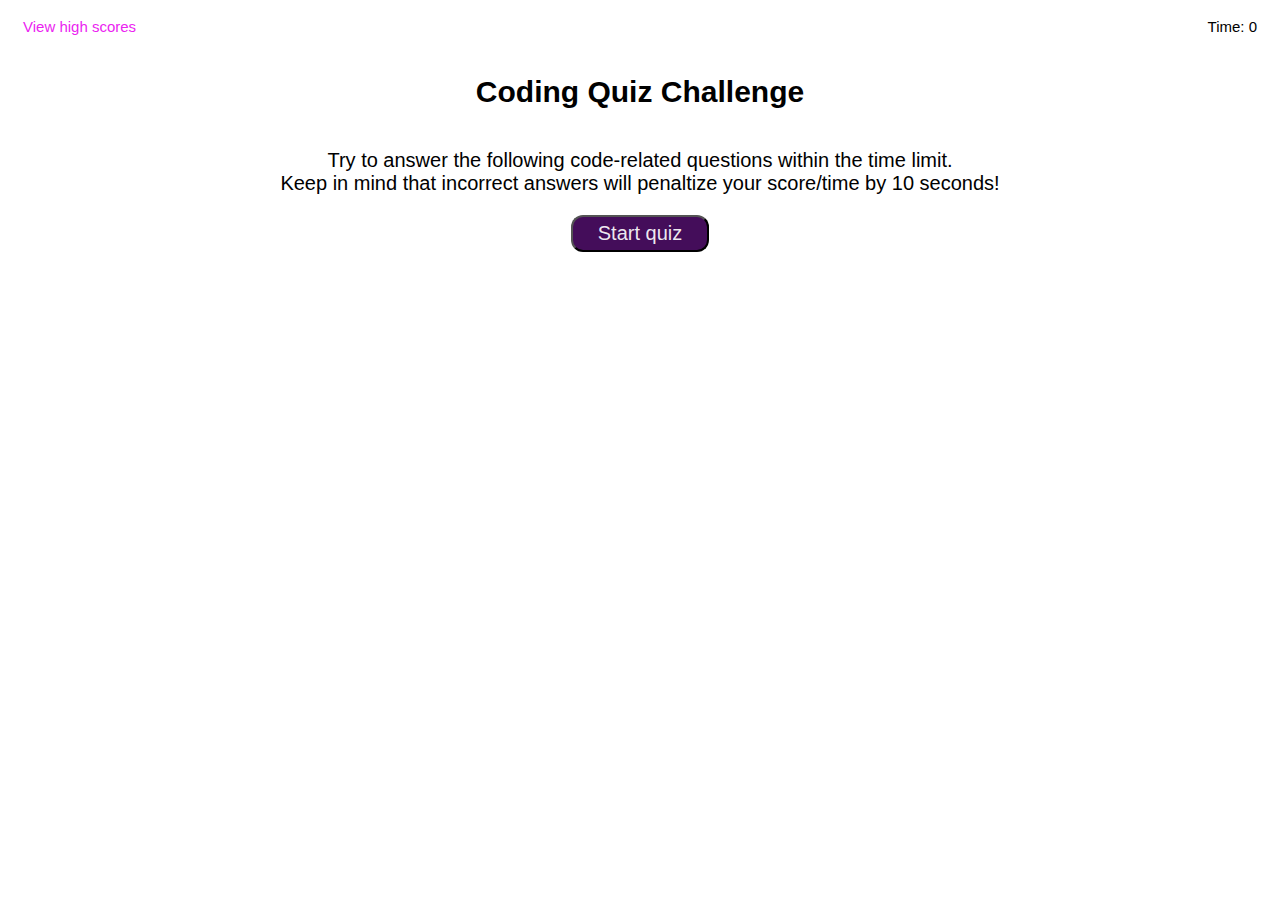
<file: index.html>
<!DOCTYPE html>
<html lang="en">
<head>
    <meta charset="UTF-8">
    <meta http-equiv="X-UA-Compatible" content="IE=edge">
    <meta name="viewport" content="width=device-width, initial-scale=1.0">
    <link rel="stylesheet" href="./assets/css/style.css">
    <title>JavaScript Coding Quiz</title>
</head>
<body>
 <header class="header">
    <a href="./assets/highscores.html">View high scores</a>
    <div>Time: <span class="counter">0</span></div>
 </header> 

 <main class="quiz">
 <div class="question-section">
    <h1>Coding Quiz Challenge</h1>
    <p class="quiz-description">Try to answer the following code-related questions within the time limit.<br />
    Keep in mind that incorrect answers will penaltize your score/time by 10 seconds!</p>
    <button class="start-button">Start quiz</button>
 </div>


 </main>
 <script src="./assets/js/script.js"></script>
</body>
</html>
</file>
<file: assets/css/style.css>
:root{
    --darkViolet: rgb(68, 13, 90);
    --white: rgba(255, 255, 255, 0.919);
    --heliotrope: rgb(235, 35, 241);
    --lightGrey: rgba(153, 143, 143, 0.919);
}

html{
    font-size: 62.5%;
}


body{
    font-family:'Segoe UI', Tahoma, Geneva, Verdana, sans-serif;
}

header{
    font-size: 1.5rem;
    padding: 1rem;
    margin: 0.5rem;
}


.header{
    display: flex;
    justify-content: space-between;
}

header a{
    color: var(--heliotrope);
    text-decoration: none;
}

header a:hover{
    color: var(--darkViolet);
}


h1{
    font-size: 3rem;
}

.question-section{
    text-align: center;
    display: flex;
    flex-wrap: wrap;
    flex-direction: column;
    align-items: center;
    margin: 1rem;
}

.quiz-description {
    font-size: 2rem;
}

.questions {
    font-size: 3rem;
    font-weight: bold;
}

.start-button {
    background-color: var(--darkViolet);
    color: var(--white);
    border-radius: 12px;
    padding: 0.5rem 2.5rem;
    font-size: 2rem;
}

.question-buttons {
    background-color: var(--darkViolet);
    color: var(--white);
    border-radius: 12px;
    padding: 0.5rem 2.5rem;
    font-size: 2rem;
    margin: 1rem;
    align-self: flex-start;
    width: 13em;
    text-align: left;
}

.answer-result {
    font-style: italic;
    font-size: 2rem;
    align-self: flex-start;
    color: var(--lightGrey);
    border-top: 1px solid var(--lightGrey);
    padding-right: 10em;
}

.submit-button {
    background-color: var(--darkViolet);
    color: var(--white);
    border-radius: 12px;
    padding: 0.5rem 2.5rem;
    margin-left: 1rem;
    font-size: 2rem;
    margin: 1rem;
}

.ending {
    font-size: 2rem;
}


button:hover {
    background-color: var(--heliotrope);
}

.end-heading {
    font-size: 3rem;
    font-weight: bold;
}


.high-score-section{
   flex-grow:stretch;
   font-size: 3rem;
   white-space:none;
}

#high-scores {
    background-color: var(--lightGrey);
}
</file>
